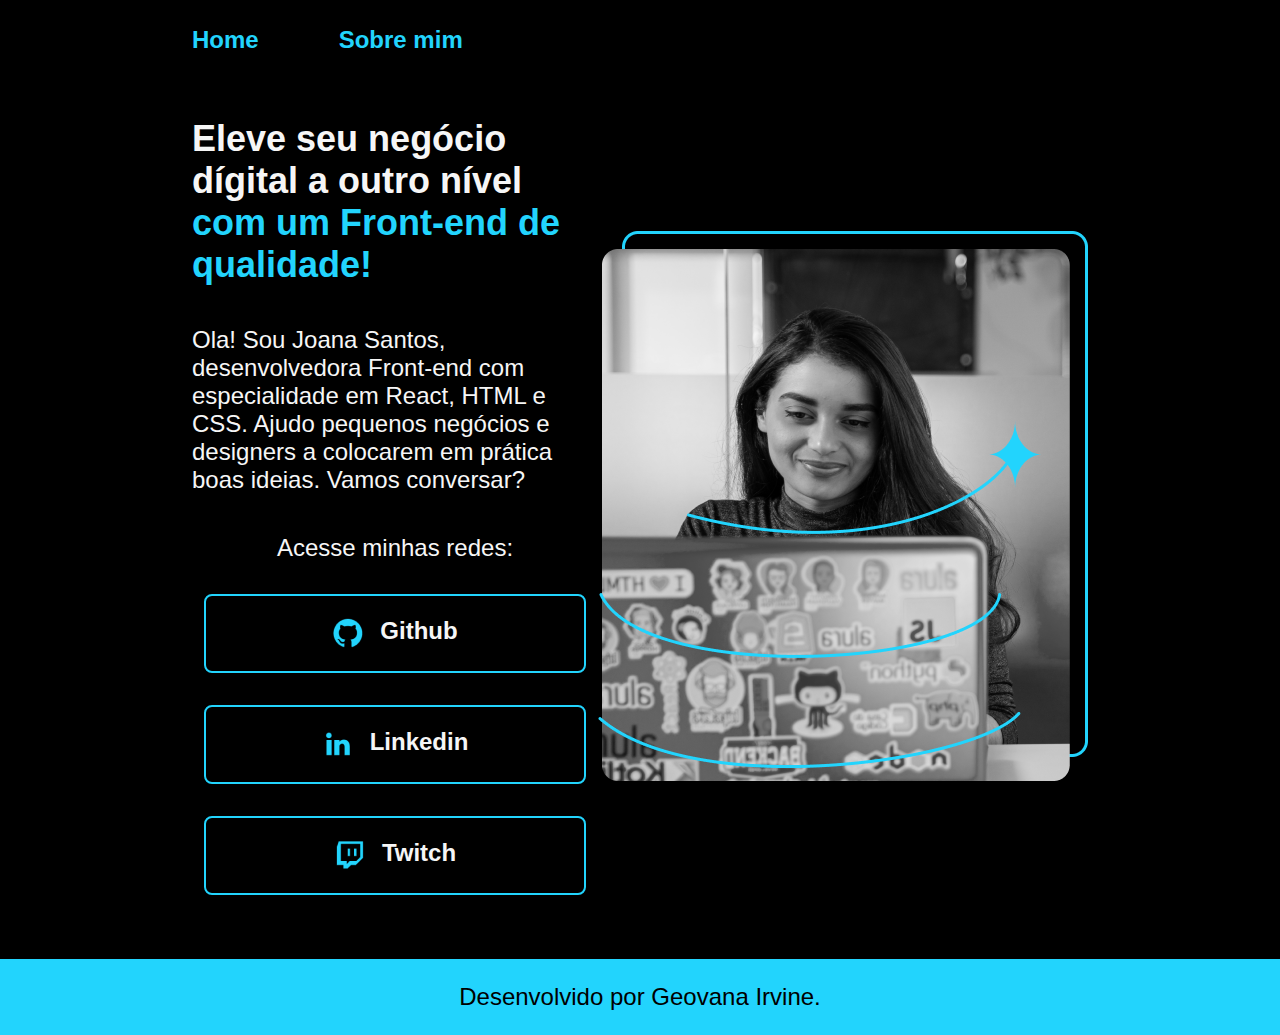
<file: index.html>
<!DOCTYPE html>
<html lang="pt-br">
<head>
    <meta charset="UTF-8">
    <meta http-equiv="X-UA-compatible" content="IE=edge">
    <meta name="viewport" content="width=device-width, initial-scale=1.0">
    <title>Projeto-Alura</title>
    <link rel="stylesheet" href="./styles/style.css">
</head>
<body>
    <header class="cabecalho">
        <nav class="cabecalho__menu">
            <a class="cabecalho__menu__link" href="index.html">Home</a>
            <a class="cabecalho__menu__link" href="about.html">Sobre mim</a>
        </nav>
    </header>
    <main class="apresentacao">
    <section class="apresentacao__conteudo">   
        <h1 class="apresentacao__conteudo__titulo">Eleve seu negócio dígital a outro nível <strong class="titulo-destaque">com um Front-end de qualidade!</strong></h1>
        <p class="apresentacao__conteudo__texto">Ola! Sou Joana Santos, desenvolvedora Front-end com especialidade em React, HTML e CSS. Ajudo pequenos negócios e designers a colocarem em prática boas ideias. Vamos conversar?</p>
        <div class="apresentacao__links">
        <h2 class="apresentacao__links__subtitulo">Acesse minhas redes:</h2>
        <a class="apresentacao__links__link" href="https://github.com/GeovanaIrvine">
           <img src="./assets/Logo Github.png">
            Github
        </a>
        <a class="apresentacao__links__link" href="https://linkedin.com/in/geovanairvine/">
            <img src="./assets/Logo linkedin.png">
            Linkedin
        </a>
        <a class="apresentacao__links__link" href="https://twitch.tv./guilimadev">
            <img src="./assets/Logo Twitch.png">
            Twitch 
           </a>
        </div>
    </section>
    <img src="./assets/Imagem.png" alt="Foto da Joana Santos programando"></main>
    
    <footer class="rodape"> <p>Desenvolvido por Geovana Irvine.</p></footer>
</body>
</html>
</file>
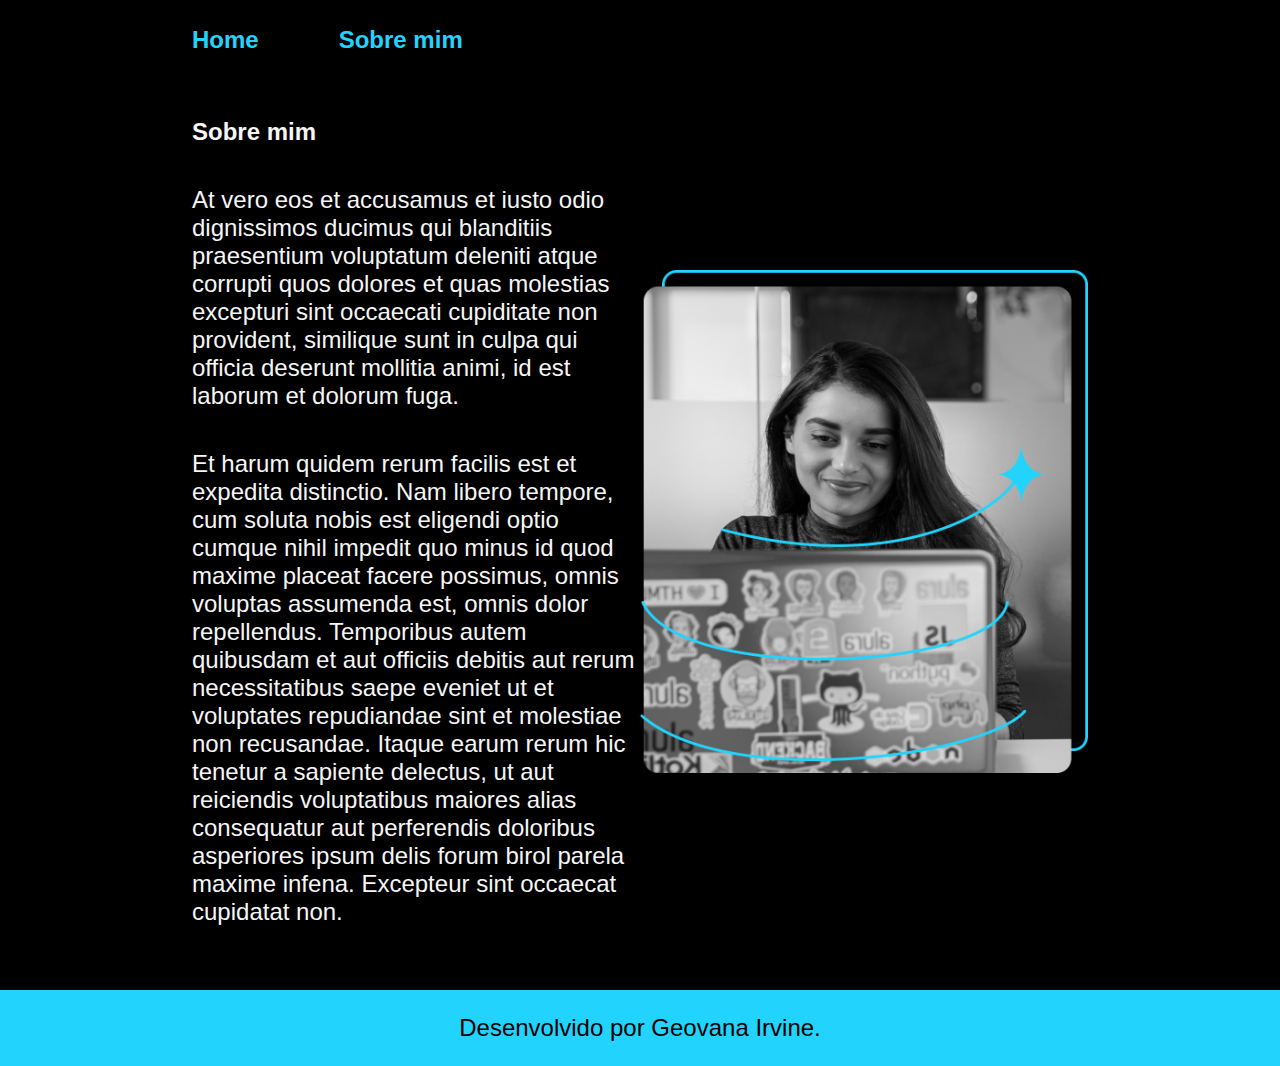
<file: about.html>
<!DOCTYPE html>
<html lang="pt-br">
<head>
    <meta charset="UTF-8">
    <meta name="viewport" content="width=device-width, initial-scale=1.0">
    <title>Sobre mim</title>
    <link rel="stylesheet" href="./styles/style.css">
</head>
<body>
    <header class="cabecalho">
        <nav class="cabecalho__menu">
            <a class="cabecalho__menu__link" href="index.html">Home</a>
            <a class="cabecalho__menu__link" href="about.html">Sobre mim</a>
        </nav>
    </header>
    
    <main class="apresentacao">
        <section class="apresentacao__conteudo">
        <h1 class="apresentacao__conteudo__texto">Sobre mim</h1>
        <p class="apresentacao__conteudo__texto">At vero eos et accusamus et iusto odio dignissimos ducimus qui blanditiis praesentium voluptatum deleniti atque corrupti quos dolores et quas molestias excepturi sint occaecati cupiditate non provident, similique sunt in culpa qui officia deserunt mollitia animi, id est laborum et dolorum fuga.</p>
        <p class="apresentacao__conteudo__texto">Et harum quidem rerum facilis est et expedita distinctio. Nam libero tempore, cum soluta nobis est eligendi optio cumque nihil impedit quo minus id quod maxime placeat facere possimus, omnis voluptas assumenda est, omnis dolor repellendus. Temporibus autem quibusdam et aut officiis debitis aut rerum necessitatibus saepe eveniet ut et voluptates repudiandae sint et molestiae non recusandae. Itaque earum rerum hic tenetur a sapiente delectus, ut aut reiciendis voluptatibus maiores alias consequatur aut perferendis doloribus asperiores ipsum delis forum birol parela maxime infena. Excepteur sint occaecat cupidatat non.</p>
        </section>
        <img class="apresentacao__imagem" src="./assets/Imagem.png" alt="Foto da Joana Santos programando">
    </main>
    <footer class="rodape"><p>Desenvolvido por Geovana Irvine.</footer>
</body>
</html>
</file>
<file: styles/style.css>
@import url('https://fonts.googleapis.com/css2? família= Coroa+Um &family= Montserrat+Alternates & display=swap');

:root {
    --cor-primaria: #000000;
    --cor-secundaria: #F6F6F6;
    --cor-terciaria: #22D4FD;
    --cor-hover: #272727;
   
    --font-primaria: 'Krona One', sans-serif;
    --font-secundaria: 'Montserrat', sans-serif;
}
*{
    margin: 0;
    padding: 0;
}

body {
   
    box-sizing: border-box;
    background-color: var(--cor-primaria);
    color: var(--cor-secundaria);
}

.cabecalho {
    padding: 2% 0% 0% 15%;
}

.cabecalho__menu {
    display: flex;
    gap: 80px;
}

.cabecalho__menu__link {
     font-family: var(--font-secundaria);
     font-size: 1.5rem;
     font-weight: 600;
     color: var(--cor-terciaria);
     text-decoration: none;
}


.apresentacao {
    padding: 5% 15%;
    display: flex;
    align-items: center;
    justify-content: space-between;
}

.apresentacao__conteudo {
    width: 615px;
    display: flex;
    flex-direction: column;
    gap: 40px;
}
.apresentacao__conteudo__titulo {
    font-size: 2.25rem;
    font-family: var(--font-primaria);
}

.titulo-destaque {
    color: var(--cor-terciaria);
}
.apresentacao__conteudo__texto {
    font-size: 1.5rem;
    font-family: var(--font-secundaria);
}

.apresentacao__links {
      display: flex;
      flex-direction: column;
      justify-content: space-between;
      align-items: center;
      gap: 32px;
}

.apresentacao__links__subtitulo {
    font-family: var(--font-primaria);
    font-weight: 400;
    font-size: 1.5rem;
}
.apresentacao__links__link {
    
    display: flex;
    justify-content: center;
    gap: 16px;
    border: 2px solid var(--cor-terciaria);
    width: 378px;
    text-align: center;
    border-radius: 8px;
    font-size: 1.5rem;
    font-weight: 600;
    padding: 21.5px 0;
    text-decoration: none;
    color: var(--cor-secundaria);
    font-family: var(--font-secundaria);
}

.apresentacao__links__link:hover {
    background-color: var(--cor-hover);
}

.apresentacao__imagem {
    width: 50%;
}
.rodape {
    padding: 24px;
    color: var(--cor-primaria);
    background-color: var(--cor-terciaria);
    text-align: center;
    font-family: var(--font-secundaria);
    font-size: 1.5rem;
    font-weight: 400;
    
}
</file>
